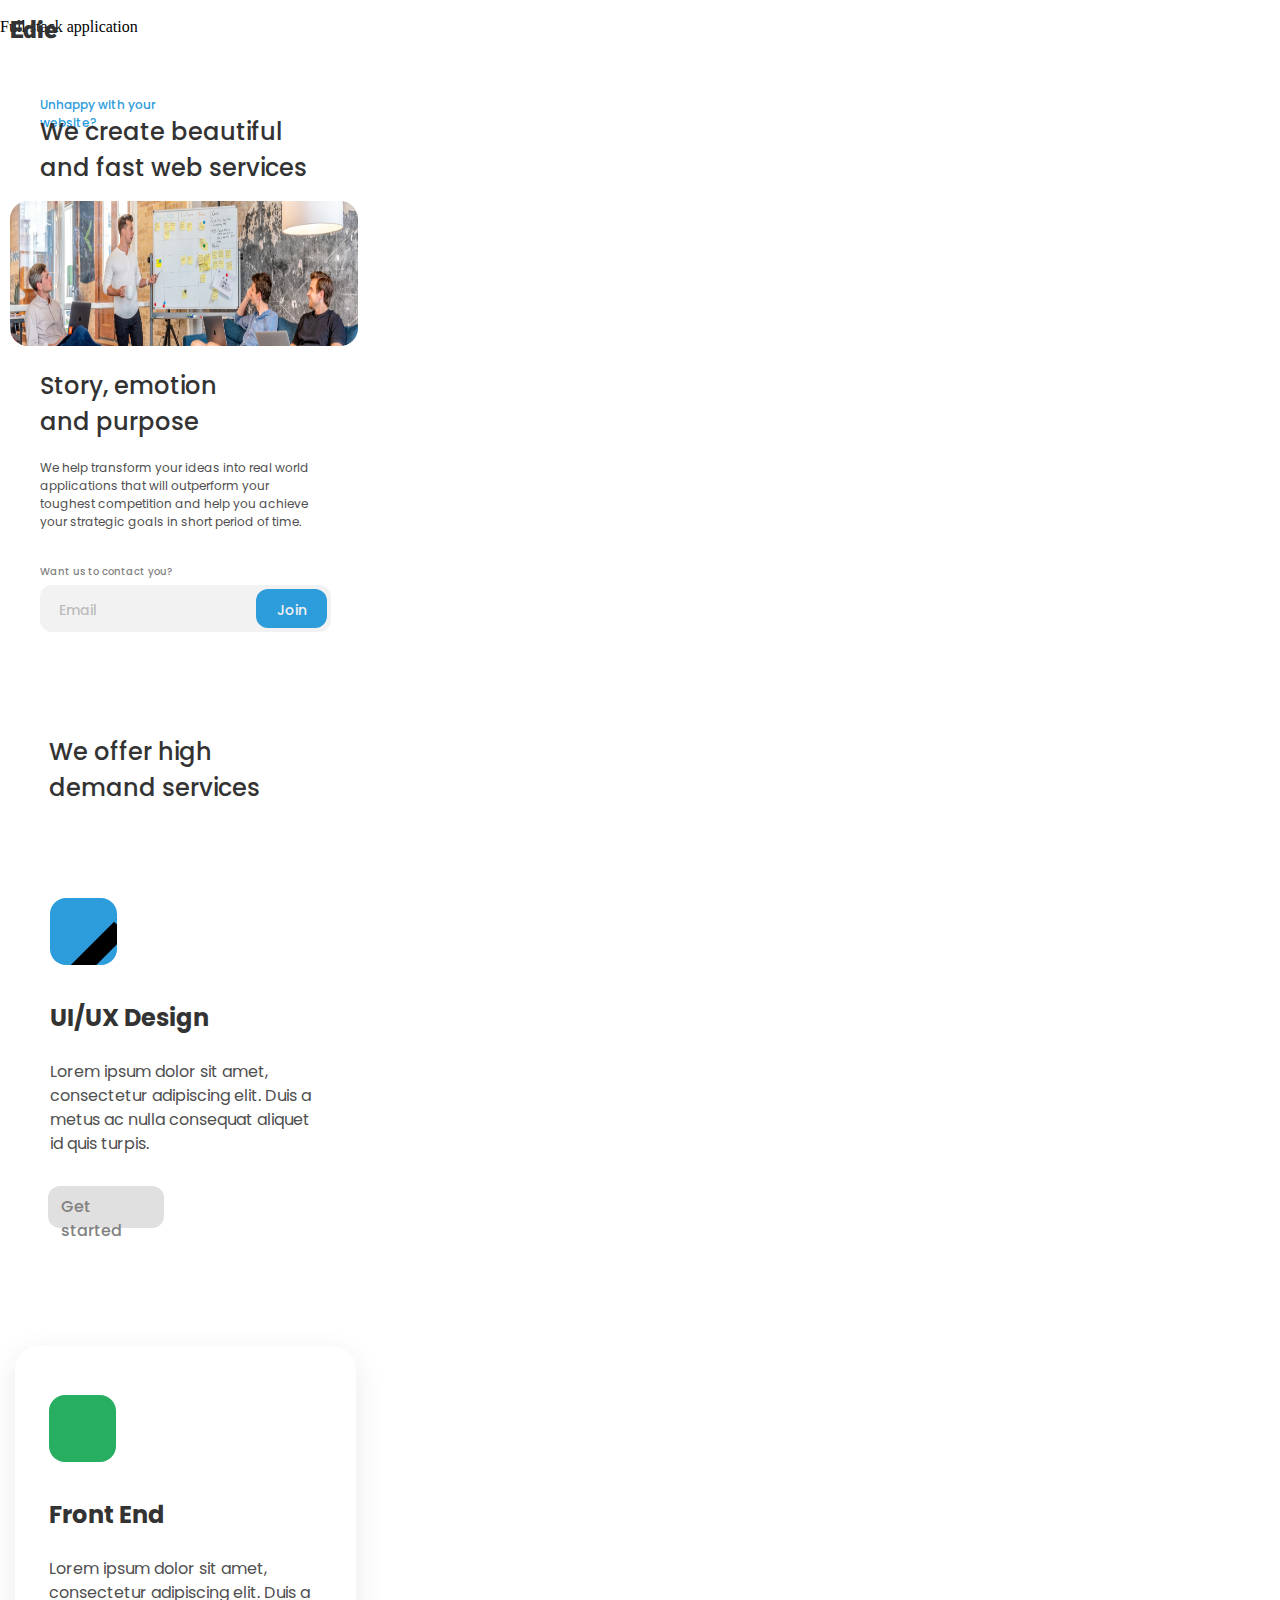
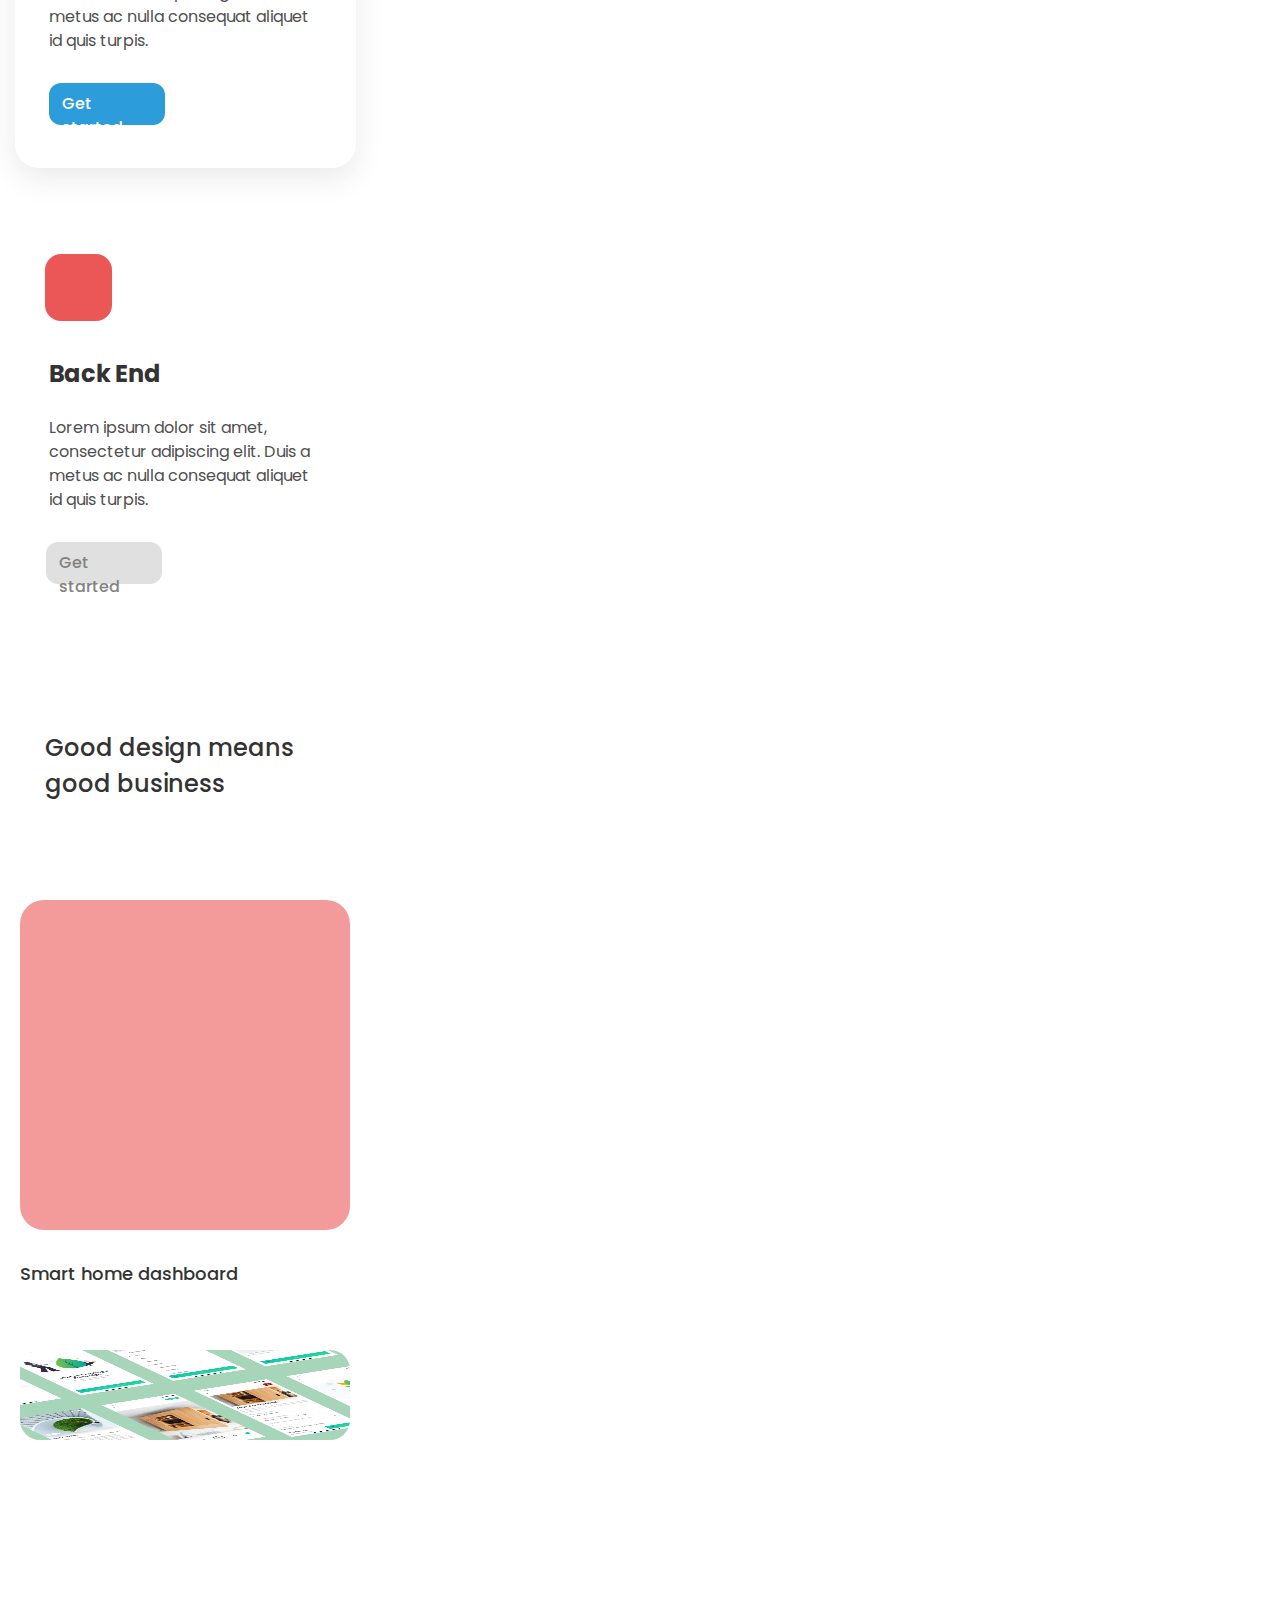
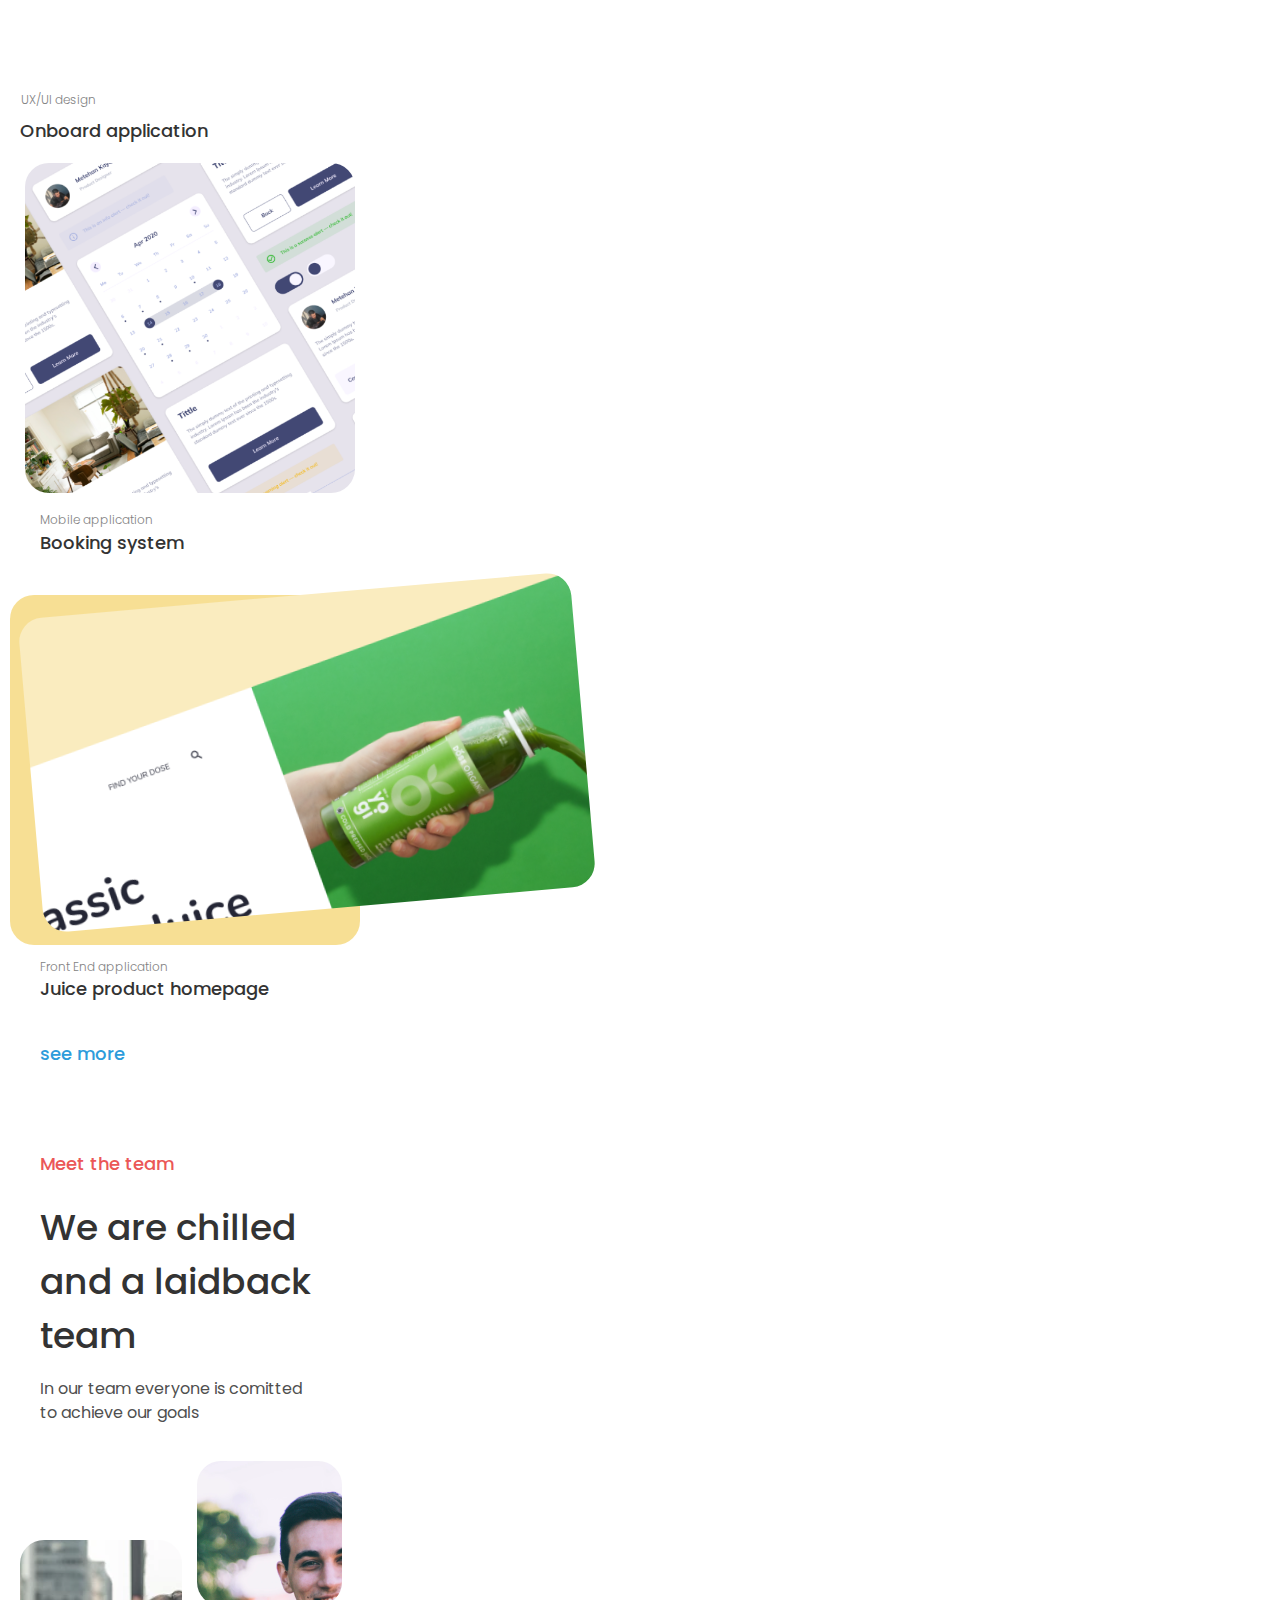
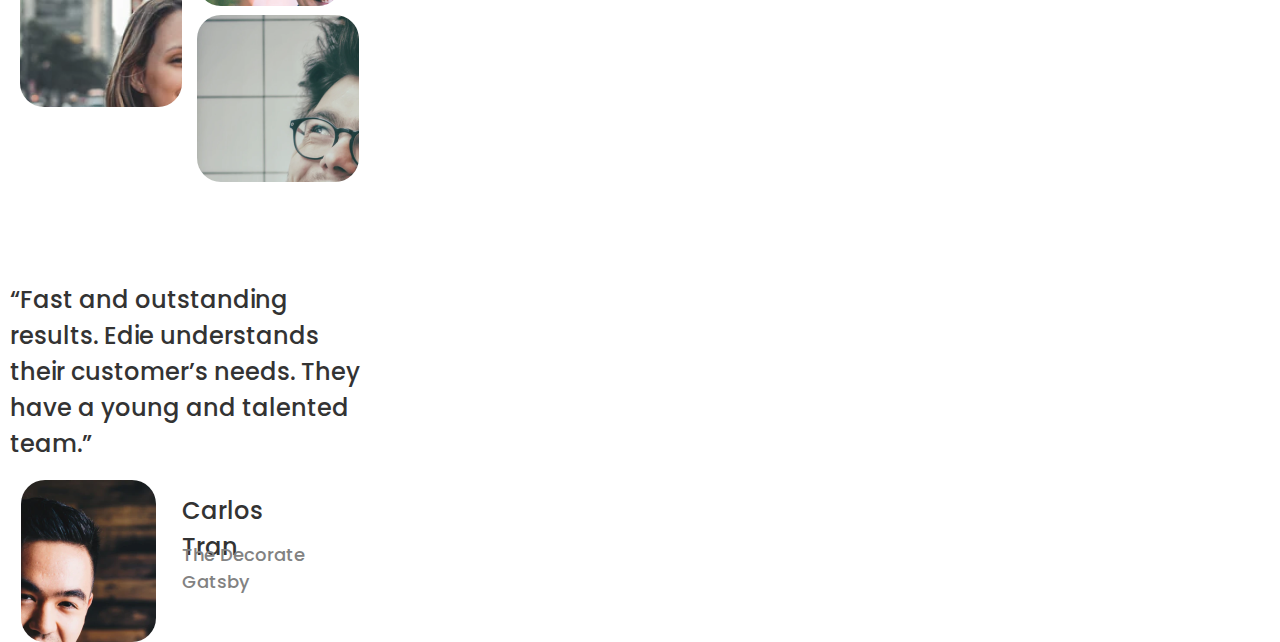
<file: index.html>
<!DOCTYPE html>
<html lang="en">
  <head>
    <meta charset="utf-8" />
    <meta
      name="vi ewport"
      content="width=device-width, initial-scale=1.0"
    />

    <title>Edie HomePage</title>
    <link rel="stylesheet" href="style.css">
    <link rel="preconnect" href="https://fonts.googleapis.com">
    <link rel="preconnect" href="https://fonts.gstatic.com" crossorigin>
    <link href="https://fonts.googleapis.com/css2?family=Heebo:wght@800&display=swap" rel="stylesheet">
    <link href="https://fonts.googleapis.com/css2?family=Poppins:wght@300;400;500;700&display=swap" rel="stylesheet"> 
    


  </head>

  <body>
    <a class="Edie"><strong>Edie</strong></a>

    <a class="unhappy">Unhappy with your website?</a>

    <a class="we-create">We create beautiful
                        and fast web services</a>

    <img src="./images/heroImage.jpg" alt="hombres hablando en una reunion de trabajo" class="coworking">

    <a class="story-emotion">Story, emotion
                             and purpose</a>
    </a><br>

    <!-- <a class="purpose">and purpose</a>
    </a> -->

    <a class="we-help">
            We help transform your ideas into real world applications that will outperform 
            your toughest competition and help you achieve your strategic goals in short period of time.
    </a>

    <a class="want-us">Want us to contact you?</a>

    <a class="form"></a>

    <a class="email">Email</a>

    <a class="blue-rec"></a>

    <a class="join">Join</a>

    <a class="we-offer">We offer high 
                        demand services</a>
    
    <img src="./images/edit.svg" alt="cuadrado con fondo azul" class="blue-square">

    <svg fill="#FFFFFF" xmlns="http://www.w3.org/2000/svg" class="blue-pen"><path d="m31.917 13.75-5.125-5.208 1.791-1.792q.625-.625 1.542-.625t1.542.625l2.125 2.167q.625.625.604 1.5-.021.875-.688 1.541Zm-.959.917L11.208 34.5H6.042v-5.167L25.833 9.542Z"/></svg>

    <a class="ui-design">UI/UX Design</a>

    <a class="ui-text">Lorem ipsum dolor sit amet, consectetur adipiscing elit. Duis a metus ac nulla consequat aliquet id quis turpis.</a>

    <a class="gray-rectangle"></a>
    
    <a class="get-started">Get started</a>

    <a class="white-rectangle"></a>

    <a class="green-square"></a>

    <svg fill="#FFFFFF" xmlns="http://www.w3.org/2000/svg" class="white-arrow"><path d="M33.25 35.1q-.55.5-1.225.475-.675-.025-1.175-.525t-.5-1.225q0-.725.5-1.225l8.7-8.7-8.65-8.65q-.5-.5-.475-1.2.025-.7.525-1.25.5-.5 1.225-.5.725 0 1.225.5l9.85 9.9q.5.5.5 1.2t-.5 1.2Zm-18.6-.15-9.9-9.85q-.5-.5-.5-1.2t.5-1.2l10-10q.55-.5 1.25-.5t1.2.5q.5.5.5 1.225 0 .725-.5 1.225L8.45 23.9l8.65 8.65q.5.5.525 1.175.025.675-.525 1.225-.5.5-1.2.5t-1.25-.5Z"/></svg>

    <a class="front-end">Front End</a>

    <a class="front-text">Lorem ipsum dolor sit amet, consectetur adipiscing elit. Duis a metus ac nulla consequat aliquet id quis turpis.</a>

    <a class="get-started-green"></a>

    <a class="get-started-green-text">Get started</a>

    <a class="red-square"></a>

    <svg fill="#FFFFFF" xmlns="http://www.w3.org/2000/svg" class="red-dot-line"><path d="M7.7 40q-1.55 0-2.625-1.075T4 36.3q0-1.55 1.075-2.625T7.7 32.6h32.6q1.55 0 2.625 1.075T44 36.3q0 1.55-1.075 2.625T40.3 40ZM9 38.1h3.6v-3.6H9ZM7.7 15.4q-1.55 0-2.625-1.075T4 11.7q0-1.55 1.075-2.625T7.7 8h32.6q1.55 0 2.625 1.075T44 11.7q0 1.55-1.075 2.625T40.3 15.4ZM9 13.5h3.6V9.9H9ZM7.7 27.7q-1.55 0-2.625-1.075T4 24q0-1.55 1.075-2.625T7.7 20.3h32.6q1.55 0 2.625 1.075T44 24q0 1.55-1.075 2.625T40.3 27.7ZM9 25.8h3.6v-3.6H9Z"/></svg>

    <a class="back-end">Back End</a>

    <a class="back-end-text">Lorem ipsum dolor sit amet, consectetur adipiscing elit. Duis a metus ac nulla consequat aliquet id quis turpis.</a>

    <a class="last-get-started"></a>

    <a class="last-get-started-text">Get started</a>

    <a class="good-design">Good design means good business</a>

    <a class="pink-square"></a>
    
    <a class="smart"

    <a class="full-stack">Full stack application</a>

    <a class="smart-home-dashboard">Smart home dashboard</a>

    <!-- <a class="business-cards"></a> -->

    <img src="./images/onboard.png" alt="tarjetas de presentacion de diversos proyectos" class="project">

    <a class="ux-design-text">UX/UI design</a>

    <a class="onboard-app">Onboard application</a>

    <img src="./images/booking.png" alt="agenda de diversos proyectos" class="booking"></a>

    <a class="mobile-app">Mobile application</a>

    <a class="booking-system">Booking system</a>

    <a class="yellow-square"></a>

    <a class="juice"></a>

    <a class="front-end-app">Front End application</a>

    <a class="juice-product">Juice product homepage</a>

    <a class="see-more">see more</a>

    <a class="meet">Meet the team</a>

    <a class="we-are">We are chilled and a laidback team</a>

    <a class="description">In our team everyone is comitted to achieve our goals</a>

    <a class="man1"></a>

    <a class="man2"></a>

    <a class="woman"></a>

    <a class="quote">“Fast and outstanding results. Edie understands their customer’s needs. They have a young and talented team.”</a>

    <a class="last-man"></a>

    <a class="carlos">Carlos Tran</a>

    <a class="decorate">The Decorate Gatsby</a>    
  </body>
</html>
</file>
<file: style.css>
* {
    margin: 0;
    padding: 0;
    box-sizing: border-box;
}

.Edie {
    position: absolute;
    width: 47px;
    height: 35px;
    left: 10px;
    top: 13px;

    font-family: 'Heebo';
    font-style: normal;
    font-weight: 800;
    font-size: 24px;
    line-height: 35px;

    color: #333333;
}

.unhappy {
    position: absolute;
    width: 171px;
    height: 18px;
    left: 40px;
    top: 96px;

    font-family: 'Poppins';
    font-style: normal;
    font-weight: 500;
    font-size: 12px;
    line-height: 18px;

    color: #2D9CDB;
}

.we-create {
    position: absolute;
    width: 272px;
    height: 72px;
    left: 40px;
    top: 114px;

    font-family: 'Poppins';
    font-style: normal;
    font-weight: 500;
    font-size: 24px;
    line-height: 36px;

    color: #333333;
}

.coworking {
    position: absolute;
    width: 348px;
    height: 145px;
    left: 10px;   
    top: 201px;

    border-radius: 18px;
}

.story-emotion {
    position: absolute;
    text-align: left;
    width: 227px;
    height: 58px;
    left: 40px;
    padding-top: 368px;

    font-family: 'Poppins';
    font-style: normal;
    font-weight: 500;
    font-size: 24px;
    line-height: 36px;

    color: #333333;
}

/* .purpose {
    position: absolute;
    text-align: left;
    width: 227px;
    height: 58px;
    left: 40px;
    top: 345px;

    font-family: 'Poppins';
    font-style: normal;
    font-weight: 500;
    font-size: 24px;
    line-height: 36px;

    color: #333333;
} */

.we-help {
    position: absolute;
    width: 275px;
    height: 74px;
    left: 40px;
    top: 459px;

    font-family: 'Poppins';
    font-style: normal;
    font-weight: 400;
    font-size: 12px;
    line-height: 18px;

    color: #4F4F4F;
}

.want-us {
    position: absolute;
    width: 232px;
    height: 21px;
    left: 40px;
    top: 564px;

    font-family: 'Poppins';
    font-style: normal;
    font-weight: 500;
    font-size: 10px;
    line-height: 15px;

    color: #828282;
}

.form {
    position: absolute;
    width: 291px;
    height: 47px;
    left: 40px;
    top: 585px;

    background: #F2F2F2;
    border-radius: 12px;
}

.email {
    position: absolute;
    width: 147px;
    height: 26px;
    left: 59px;
    top: 600px;

    font-family: 'Poppins';
    font-style: normal;
    font-weight: 500;
    font-size: 14px;
    line-height: 21px;

    color: #BDBDBD;
}

.blue-rec {
    position: absolute;
    width: 71px;
    height: 39px;
    left: 256px;
    top: 589px;

    background: #2D9CDB;
    border-radius: 12px;
}

.join {
    position: absolute;
    width: 30px;
    height: 15px;
    left: 277px;
    top: 600px;

    font-family: 'Poppins';
    font-style: normal;
    font-weight: 500;
    font-size: 14px;
    line-height: 21px;

    color: #F2F2F2;
}

.we-offer {

    position: absolute;
    width: 259px;
    height: 72px;
    left: 49px;
    top: 734px;

    font-family: 'Poppins';
    font-style: normal;
    font-weight: 500;
    font-size: 24px;
    line-height: 36px;

    color: #333333;
}

.blue-square {
    
    position: absolute;
    width: 67px;
    height: 67px;
    left: 50px;
    top: 898px;

    background-color: #2D9CDB;
    border-radius: 16px;
}

.blue-pen {
    
    position: absolute;
    left: 17.5%;
    right: 12.49%;
    top: 905px;
    bottom: 12.5%;
}

.ui-design {

    position: absolute;
    width: 160px;
    height: 36px;
    left: 50px;
    top: 1000px;

    font-family: 'Poppins';
    font-style: normal;
    font-weight: 700;
    font-size: 24px;
    line-height: 36px;

    color: #333333;
}

.ui-text {

    position: absolute;
    width: 273px;
    height: 96px;
    left: 50px;
    top: 1060px;

    font-family: 'Poppins';
    font-style: normal;
    font-weight: 400;
    font-size: 16px;
    line-height: 24px;

    color: #4F4F4F;
}

.gray-rectangle {
    position: absolute;
    width: 116px;
    height: 42px;
    left: 48px;
    top: 1186px;

    background: #E0E0E0;
    border-radius: 12px;
}

.get-started {
    
    position: absolute;
    width: 91px;
    height: 24px;
    left: 61px;
    top: 1195px;

    font-family: 'Poppins';
    font-style: normal;
    font-weight: 500;
    font-size: 16px;
    line-height: 24px;

    color: #828282;
}

.white-rectangle {
    position: absolute;
    width: 341px;
    height: 422px;
    left: 15px;
    top: 1346px;

    background: #FFFFFF;
    box-shadow: 0px 10px 30px rgba(51, 51, 51, 0.1);
    border-radius: 24px;
}

.green-square {
    position: absolute;
    width: 67px;
    height: 67px;
    left: 49px;
    top: 1395px;

    background: #27AE60;
    border-radius: 16px;
}

.white-arrow {
    position: absolute;
    top: 1405px;
    right: 15px;
}

.front-end {

    position: absolute;
    width: 116px;
    height: 36px;
    left: 49px;
    top: 1497px;

    font-family: 'Poppins';
    font-style: normal;
    font-weight: 700;
    font-size: 24px;
    line-height: 36px;

    color: #333333;
}

.front-text {
    position: absolute;
    width: 273px;
    height: 96px;
    left: 49px;
    top: 1557px;

    font-family: 'Poppins';
    font-style: normal;
    font-weight: 400;
    font-size: 16px;
    line-height: 24px;

    color: #4F4F4F;
}

.get-started-green {
    position: absolute;
    width: 116px;
    height: 42px;
    left: 49px;
    top: 1683px;

    background: #2D9CDB;
    border-radius: 12px;
}

.get-started-green-text {
    position: absolute;
    width: 91px;
    height: 24px;
    left: 62px;
    top: 1692px;

    font-family: 'Poppins';
    font-style: normal;
    font-weight: 500;
    font-size: 16px;
    line-height: 24px;

    color: #FFFFFF;
}

.red-square {
    position: absolute;
    width: 67px;
    height: 67px;
    left: 45px;
    top: 1854px;

    background: #EB5757;
    border-radius: 16px;
}

.red-dot-line {
    position: absolute;
    left: 14.33%;
    right: 8.33%;
    top: 1865px;
}

.back-end {

position: absolute;
width: 113px;
height: 36px;
left: 49px;
top: 1956px;

font-family: 'Poppins';
font-style: normal;
font-weight: 700;
font-size: 24px;
line-height: 36px;

color: #333333;
}

.back-end-text {
    
    position: absolute;
    width: 273px;
    height: 96px;
    left: 49px;
    top: 2016px;

    font-family: 'Poppins';
    font-style: normal;
    font-weight: 400;
    font-size: 16px;
    line-height: 24px;

    color: #4F4F4F;
}

.last-get-started {
    
    position: absolute;
    width: 116px;
    height: 42px;
    left: 46px;
    top: 2142px;

    background: #E0E0E0;
    border-radius: 12px;
}

.last-get-started-text {

    position: absolute;
    width: 91px;
    height: 24px;
    left: 59px;
    top: 2151px;

    font-family: 'Poppins';
    font-style: normal;
    font-weight: 500;
    font-size: 16px;
    line-height: 24px;

    color: #828282;
}

.good-design {

    position: absolute;
    width: 267px;
    height: 72px;
    left: 45px;
    top: 2330px;

    font-family: 'Poppins';
    font-style: normal;
    font-weight: 500;
    font-size: 24px;
    line-height: 36px;

    color: #333333;
}

.pink-square {
    
    position: absolute;
    width: 330px;
    height: 330px;
    left: 20px;
    top: 2500px;

    background: #EB5757;
    opacity: 0.6;
    border-radius: 24px;
}

.smart-home {
    position: absolute;
    width: 670.41px;
    height: 336.57px;
    left: 10px;
    top: 2450px;

    background: url(./images/smarthome.jpg);
    background-size: cover;
    background-repeat: no-repeat;
    transform: rotate(-5deg);
    border-radius: 24px;
}

.full-stack {
    position: absolute;
    width: 293.41px;
    height: 17.55px;
    left: 20px;
    top: 2845px;

    font-family: 'Poppins';
    font-style: normal;
    font-weight: 300;
    font-size: 12px;
    line-height: 18px;

    color: #828282;
}

.smart-home-dashboard {
    position: absolute;
    width: 341.17px;
    height: 30.22px;
    left: 20px;
    top: 2860.16px;

    font-family: 'Poppins';
    font-style: normal;
    font-weight: 500;
    font-size: 18px;
    line-height: 27px;

    color: #333333;
}

/* .business-cards {
    position: absolute;
    width: 400px;
    height: 200px;
    left: 20px;
    top: 2950px;

    background: url(./images/onboard.png);
    transform: rotate(0deg);
    border-radius: 24px;
} */

/* .project {
    position: absolute;
    max-width: fit-content;
    max-width: fit-content;
    top: 2950px;
    left: 5px;
    right: 7px;
    top: 3400px;

    border-radius: 20px;
} */

.project {
    position: absolute;
    height: auto; 
    width: 540px; 
    max-width: 330px; 
    max-height: 10%;
    left: 20px;
    top: 2950px;
    border-radius: 20px;
}

.ux-design-text {
    position: absolute;
    width: 120.86px;
    height: 17.38px;
    left: 21px;
    top: 3290.8px;

    font-family: 'Poppins';
    font-style: normal;
    font-weight: 300;
    font-size: 12px;
    line-height: 18px;

    color: #828282;
}

.onboard-app {
    position: absolute;
    width: 326.72px;
    height: 23.46px;
    left: 20px;
    top: 3316.72px;

    font-family: 'Poppins';
    font-style: normal;
    font-weight: 500;
    font-size: 18px;
    line-height: 27px;

    color: #333333;
}

.booking {
    position: absolute;
    width: 330px;
    height: 330px;
    left: 25px;
    top: 3363px;
    border-radius: 24px;
}

.mobile-app {
    position: absolute;
    width: 119.77px;
    height: 17.74px;
    left: 40px;
    top: 3711.04px;

    font-family: 'Poppins';
    font-style: normal;
    font-weight: 300;
    font-size: 12px;
    line-height: 18px;

    color: #828282;
}

.booking-system {
    position: absolute;
    width: 239.54px;
    height: 30.42px;
    left: 40px;
    top: 3728.59px;

    font-family: 'Poppins';
    font-style: normal;
    font-weight: 500;
    font-size: 18px;
    line-height: 27px;

    color: #333333;
}

.yellow-square {
    position: absolute;
    width: 350.1px;
    height: 350.1px;
    left: 10px;
    top: 3795px;

    background: #F2C94C;
    opacity: 0.6;
    border-radius: 24px;
}

.juice {
    position: absolute;
    max-width: 100%;
    height: auto;
    left: 30px;
    top: 3795px;

}

.juice {
    position: absolute;
    width: 554px;
    height: 315px;
    left: px;
    top:3795px;

    background: url(./images/juice-product.png);
    background-size: cover;
    background-repeat: no-repeat;
    transform: rotate(-5deg);
    border-radius: 24px;
}

.front-end-app {
    position: absolute;
    width: 197.77px;
    height: 17.01px;
    left: 40px;
    top: 4157.57px;

    font-family: 'Poppins';
    font-style: normal;
    font-weight: 300;
    font-size: 12px;
    line-height: 18px;

    color: #828282;
}

.juice-product {
    
    position: absolute;
    width: 342.37px;
    height: 29.77px;
    left: 40px;
    top: 4174.59px;

    font-family: 'Poppins';
    font-style: normal;
    font-weight: 500;
    font-size: 18px;
    line-height: 27px;

    color: #333333;
}

.see-more {
    position: absolute;
    width: 85px;
    height: 27px;
    left: 40px;
    top: 4240px;

    font-family: 'Poppins';
    font-style: normal;
    font-weight: 500;
    font-size: 18px;
    line-height: 27px;

    color: #2D9CDB;
}

.meet {
    position: absolute;
    width: 280px;
    height: 27px;
    left: 40px;
    top: 4350px;

    font-family: 'Poppins';
    font-style: normal;
    font-weight: 500;
    font-size: 18px;
    line-height: 27px;

    color: #EB5757;
}

.we-are {
    position: absolute;
    width: 280px;
    height: 162px;
    left: 40px;
    top: 4401px;

    font-family: 'Poppins';
    font-style: normal;
    font-weight: 500;
    font-size: 36px;
    line-height: 54px;

    color: #333333;
}

.description {
    
    position: absolute;
    width: 273px;
    height: 48px;
    left: 40px;
    top: 4577px;

    font-family: 'Poppins';
    font-style: normal;
    font-weight: 400;
    font-size: 16px;
    line-height: 24px;

    color: #4F4F4F;
}

.man1 {
    position: absolute;
    width: 144.76px;
    height: 144.76px;
    left: 197.07px;
    top: 4661px;

    background: url(./images/person1.png);
    border-radius: 24px;
}

.man2 {

    position: absolute;
    width: 162.25px;
    height: 167.03px;
    left: 197.07px;
    top: 4814.66px;

    background: url(./images/person2.png);
    border-radius: 24px;
}

.woman {

    position: absolute;
    width: 162.25px;
    height: 167.03px;
    left: 20.07px;
    top: 4740px;

    background: url(./images/person3.png);
    border-radius: 24px;
}

.quote {

    position: absolute;
    width: 351px;
    height: 180px;
    left: 10px;
    top: 5082px;

    font-family: 'Poppins';
    font-style: normal;
    font-weight: 500;
    font-size: 24px;
    line-height: 36px;

    color: #333333;
}

.last-man {
    position: absolute;
    width: 135px;
    height: 162px;
    left: 21px;
    top: 5280px;

    background: url(./images/person4.png);
    transform: matrix(-1, 0, 0, 1, 0, 0);
    border-radius: 24px;
}

.carlos {
    position: absolute;
    width: 140px;
    height: 36px;
    left: 182px;
    top: 5293px;

    font-family: 'Poppins';
    font-style: normal;
    font-weight: 500;
    font-size: 24px;
    line-height: 36px;

    color: #333333;
}

.decorate {
    position: absolute;
    width: 191px;
    height: 27px;
    left: 182px;
    top: 5341px;

    font-family: 'Poppins';
    font-style: normal;
    font-weight: 500;
    font-size: 18px;
    line-height: 27px;

    color: #828282;
}

.home-services {
position: absolute;
width: 92px;
height: 180px;
left: 39px;
top: 5507px;

font-family: 'Poppins';
font-style: normal;
font-weight: 400;
font-size: 18px;
line-height: 200%;

color: #FFFFFF;
}

/* .footer {
    position: absolute;
    width: 377px;
    height: 693px;
    left: -2px;
    top: 5471px;

    background: #100E1D;
} */
</file>
